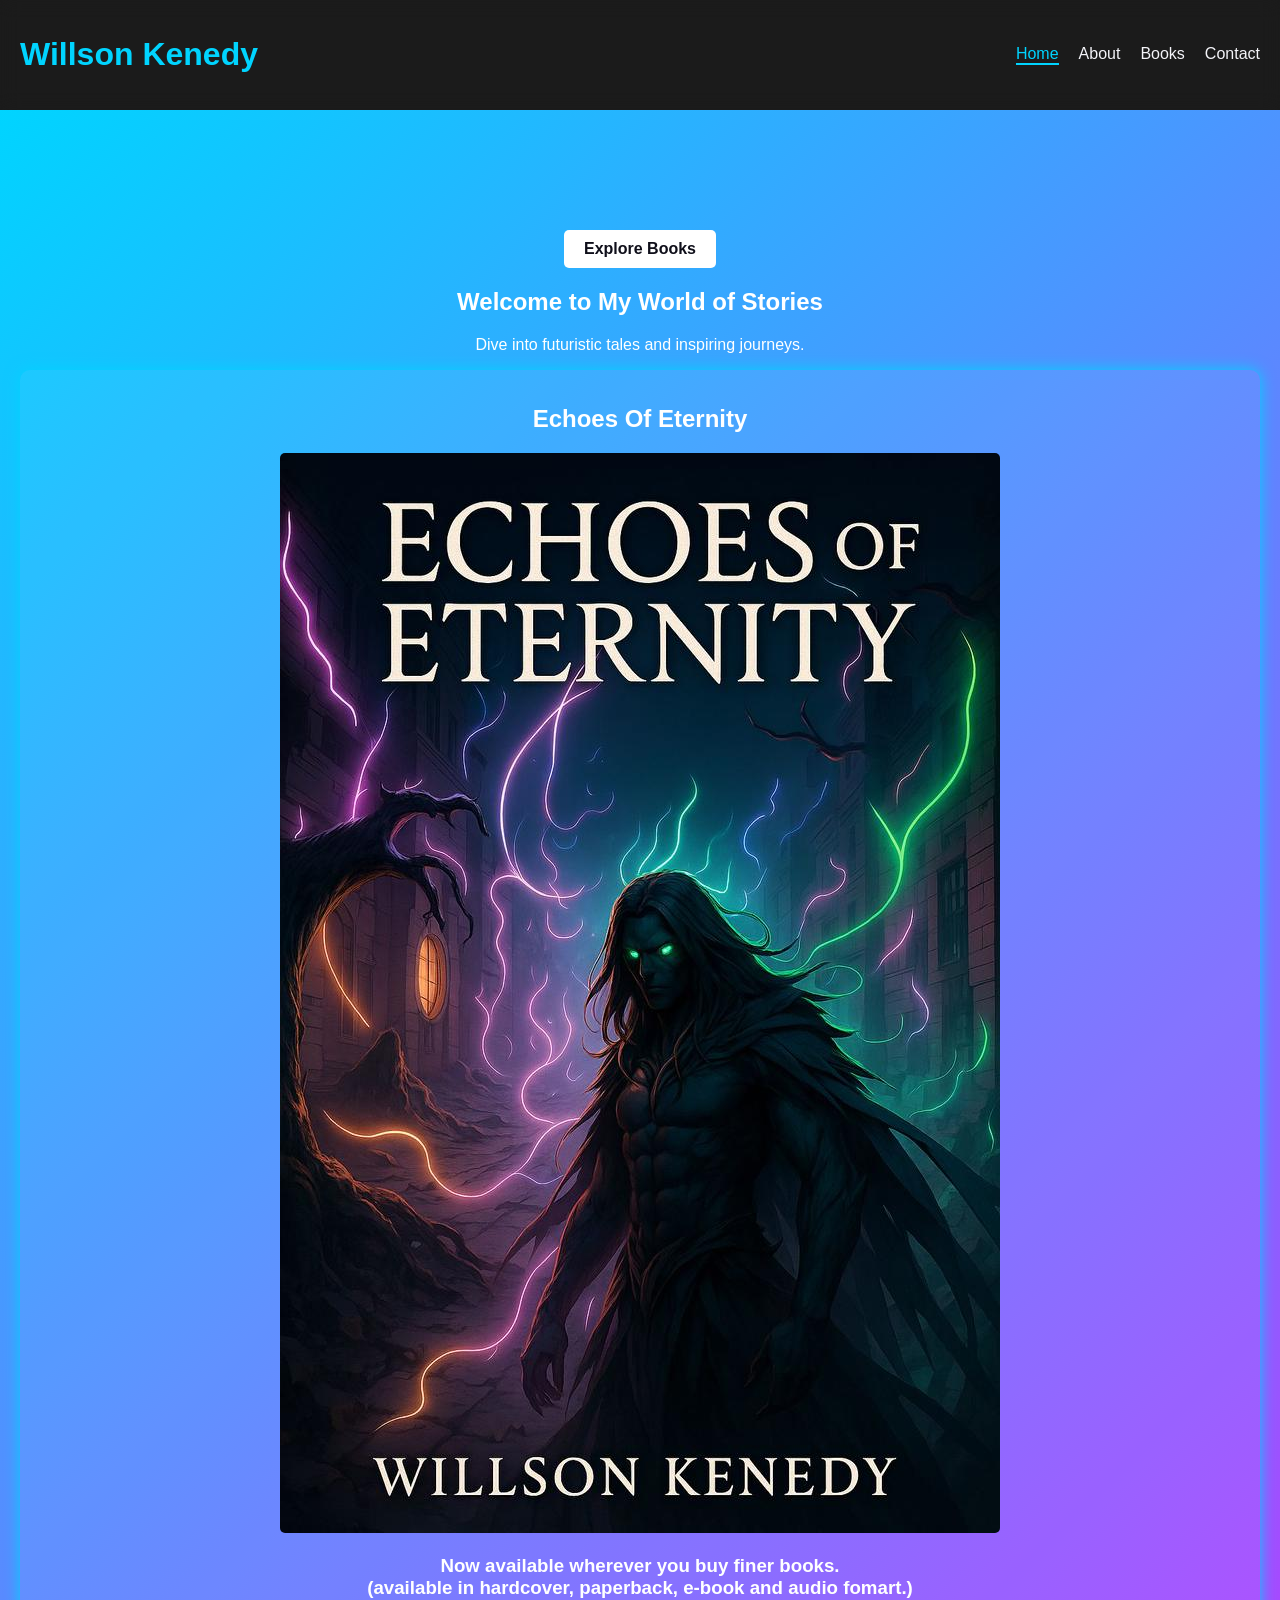
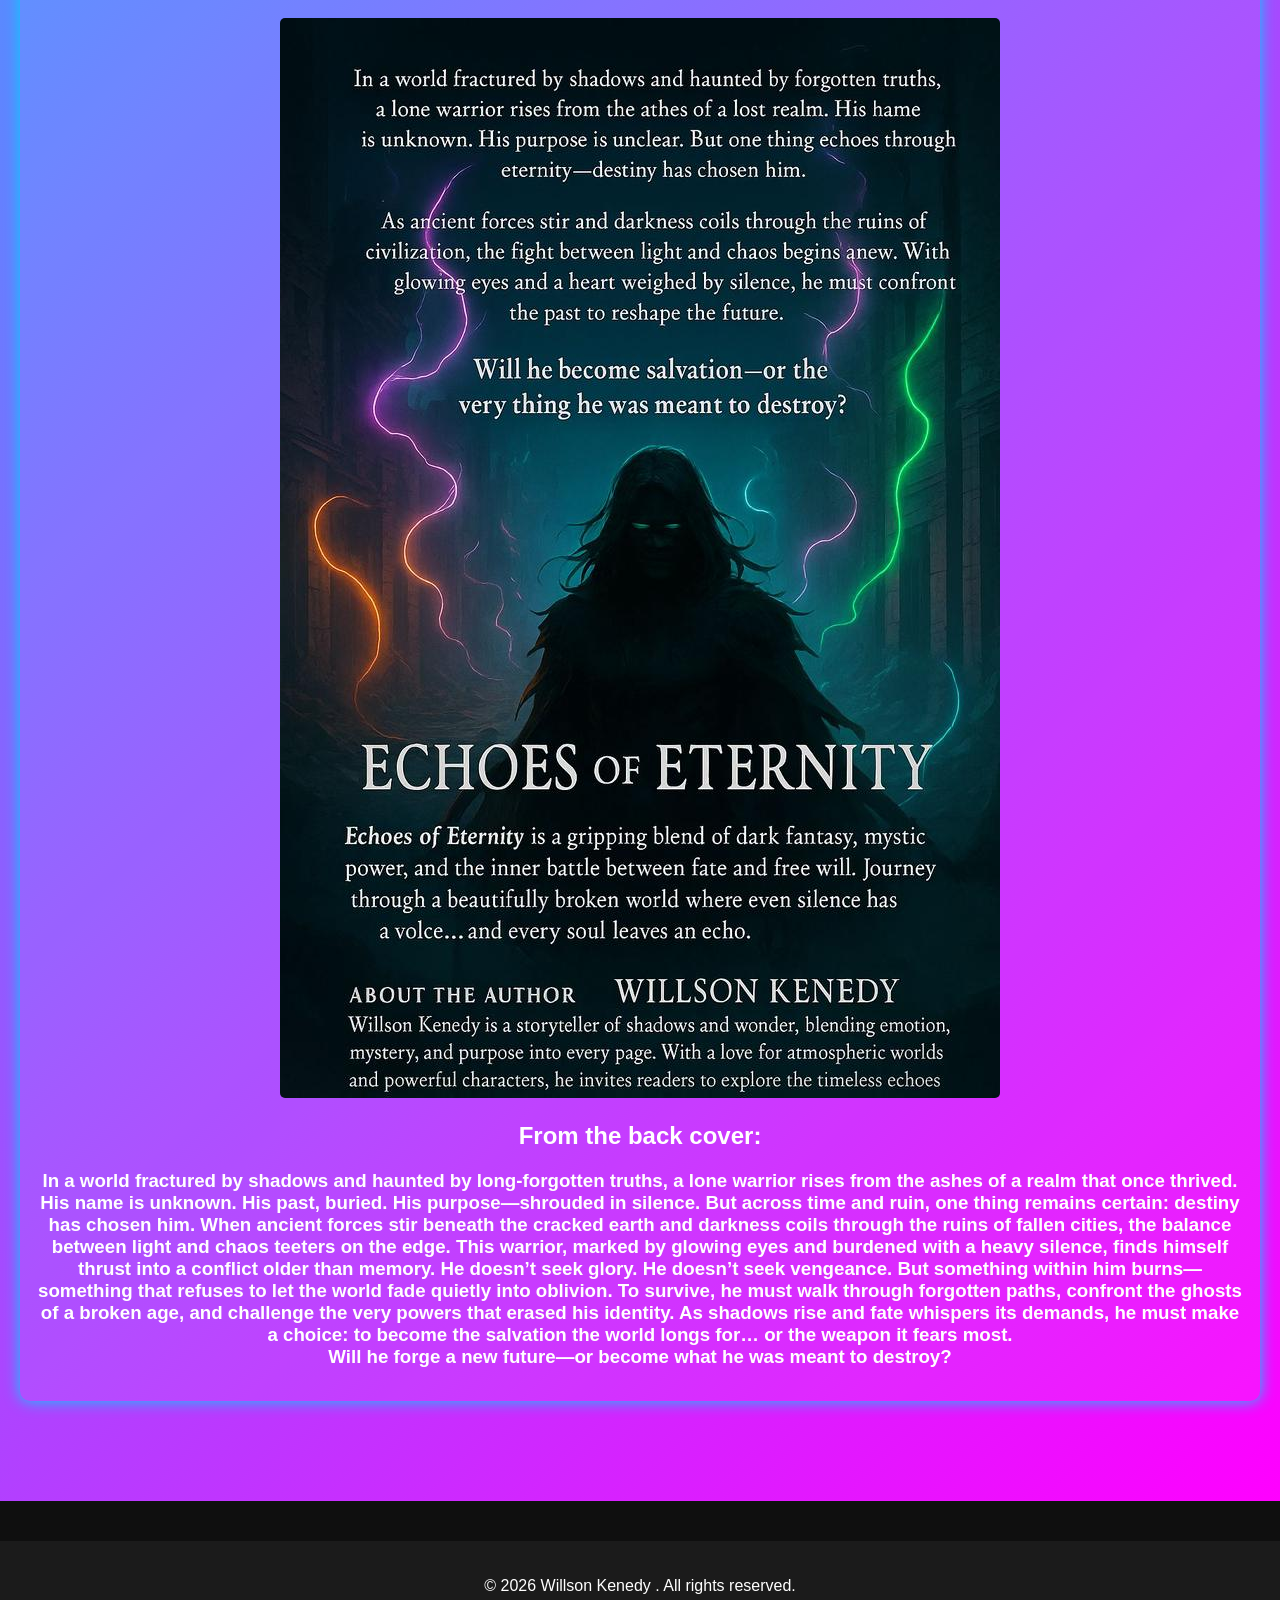
<file: index.html>
<!DOCTYPE html>
<html lang="en">
<head>
  <meta charset="UTF-8">
  <meta name="viewport" content="width=device-width, initial-scale=1.0">
  <title>Willson Kenedy | Home</title>
  <link rel="stylesheet" href="style.css">
  <script defer src="script.js"></script>
</head>
<body>
  <header>
    <h1>Willson Kenedy</h1>
    <nav id="navbar">
      <a href="index.html" class="active">Home</a>
      <a href="about.html">About</a>
      <a href="books.html">Books</a>
      <a href="contact.html">Contact</a>
  
    </nav>
    <div class="menu-toggle" id="menu-toggle">☰</div>
  </header>
  <section class="hero">
    <a href="books.html" class="btn">Explore Books</a>
    <h2>Welcome to My World of Stories</h2>
    <p>Dive into futuristic tales and inspiring journeys.</p>
    <div class="books">
      <h2> Echoes Of Eternity</h2>
      <img src="Echoes of eternity.jpg" alt="Echoes of eternity">
      <p><h3>Now available wherever you buy finer books.<br>(available in hardcover, paperback, e-book and audio fomart.)</h3></p>
      <img src="back.jpg" alt="back cover">
      <p><h2>From the back cover:</h2>
        <h3>In a world fractured by shadows and haunted by long-forgotten truths, a lone warrior rises from the ashes of a realm that once thrived. His name is unknown. His past, buried. His purpose—shrouded in silence. But across time and ruin, one thing remains certain: destiny has chosen him.

When ancient forces stir beneath the cracked earth and darkness coils through the ruins of fallen cities, the balance between light and chaos teeters on the edge. This warrior, marked by glowing eyes and burdened with a heavy silence, finds himself thrust into a conflict older than memory. He doesn’t seek glory. He doesn’t seek vengeance. But something within him burns—something that refuses to let the world fade quietly into oblivion.

To survive, he must walk through forgotten paths, confront the ghosts of a broken age, and challenge the very powers that erased his identity. As shadows rise and fate whispers its demands, he must make a choice: to become the salvation the world longs for… or the weapon it fears most.

<br> <strong>Will he forge  a new future—or become what he was meant to destroy?</strong></h3>
      </p>
    </div>
  </section>

  <footer>
   <p>&copy; 2026 Willson Kenedy . All rights reserved.</p>
  </footer>
</body>
</html>
</file>
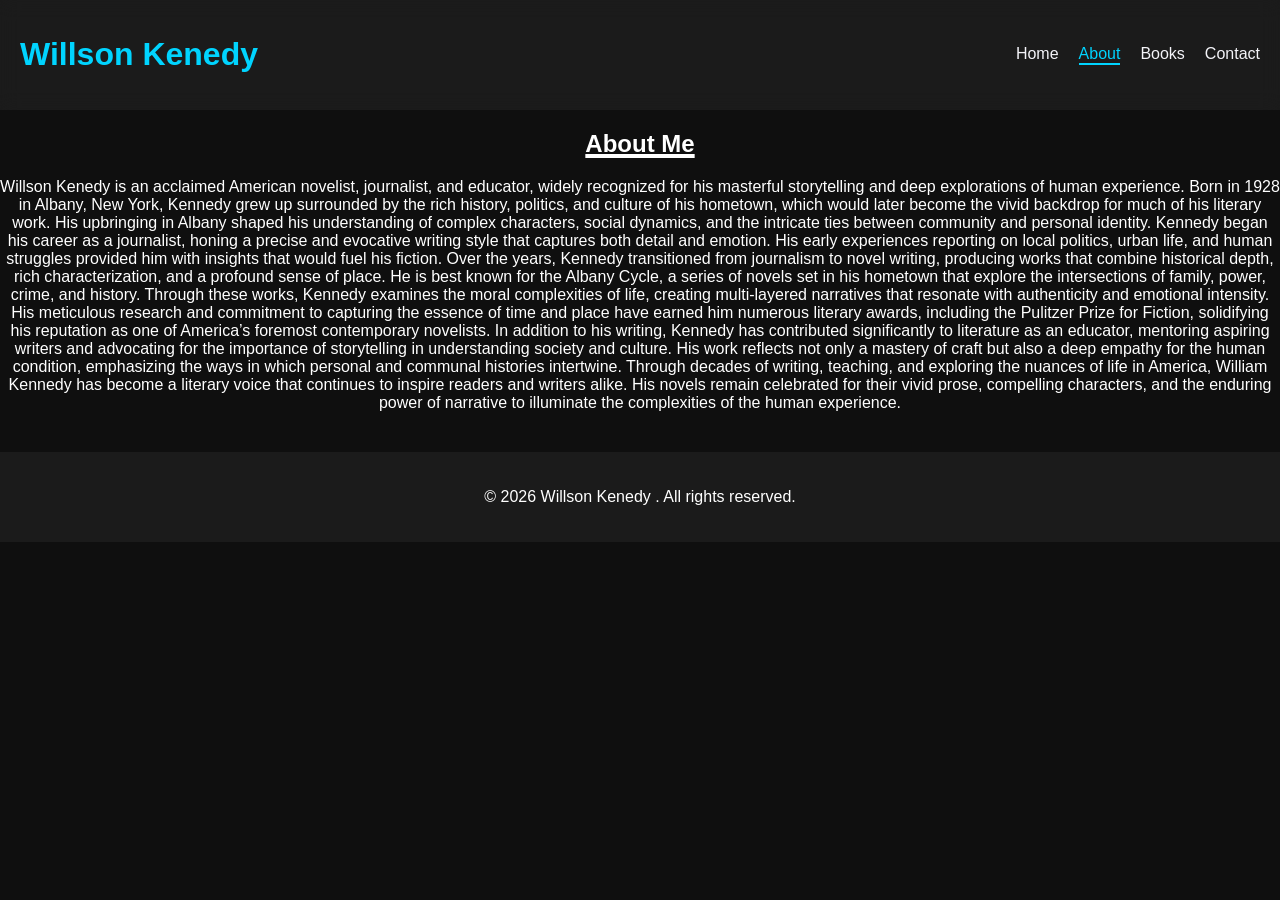
<file: about.html>
<!DOCTYPE html>
<html lang="en">
<head>
  <meta charset="UTF-8">
  <meta name="viewport" content="width=device-width, initial-scale=1.0">
  <title>Willson Kenedy | About</title>
  <link rel="stylesheet" href="style.css">
  <script defer src="script.js"></script>
</head>
<body>
  <header>
    <h1>Willson Kenedy</h1>
    <nav id="navbar">
      <a href="index.html">Home</a>
      <a href="about.html" class="active">About</a>
      <a href="books.html">Books</a>
      <a href="contact.html">Contact</a>
    </nav>
    <div class="menu-toggle" id="menu-toggle">☰</div>
  </header>

  <section class="content">
    <h1 style="text-align: center; text-decoration: underline; text-decoration-thickness: 4px;">About Me</h1>
    <p style="text-align: center;"> Willson Kenedy  is an acclaimed American novelist, journalist, and educator, widely recognized for his masterful storytelling and deep explorations of human experience. Born in 1928 in Albany, New York, Kennedy grew up surrounded by the rich history, politics, and culture of his hometown, which would later become the vivid backdrop for much of his literary work. His upbringing in Albany shaped his understanding of complex characters, social dynamics, and the intricate ties between community and personal identity.

Kennedy began his career as a journalist, honing a precise and evocative writing style that captures both detail and emotion. His early experiences reporting on local politics, urban life, and human struggles provided him with insights that would fuel his fiction. Over the years, Kennedy transitioned from journalism to novel writing, producing works that combine historical depth, rich characterization, and a profound sense of place.

He is best known for the Albany Cycle, a series of novels set in his hometown that explore the intersections of family, power, crime, and history. Through these works, Kennedy examines the moral complexities of life, creating multi-layered narratives that resonate with authenticity and emotional intensity. His meticulous research and commitment to capturing the essence of time and place have earned him numerous literary awards, including the Pulitzer Prize for Fiction, solidifying his reputation as one of America’s foremost contemporary novelists.

In addition to his writing, Kennedy has contributed significantly to literature as an educator, mentoring aspiring writers and advocating for the importance of storytelling in understanding society and culture. His work reflects not only a mastery of craft but also a deep empathy for the human condition, emphasizing the ways in which personal and communal histories intertwine.

Through decades of writing, teaching, and exploring the nuances of life in America, William Kennedy has become a literary voice that continues to inspire readers and writers alike. His novels remain celebrated for their vivid prose, compelling characters, and the enduring power of narrative to illuminate the complexities of the human experience.</p>

  <footer>
    <p>&copy; 2026 Willson Kenedy . All rights reserved.</p>
  </footer>
</body>
</html>
</file>
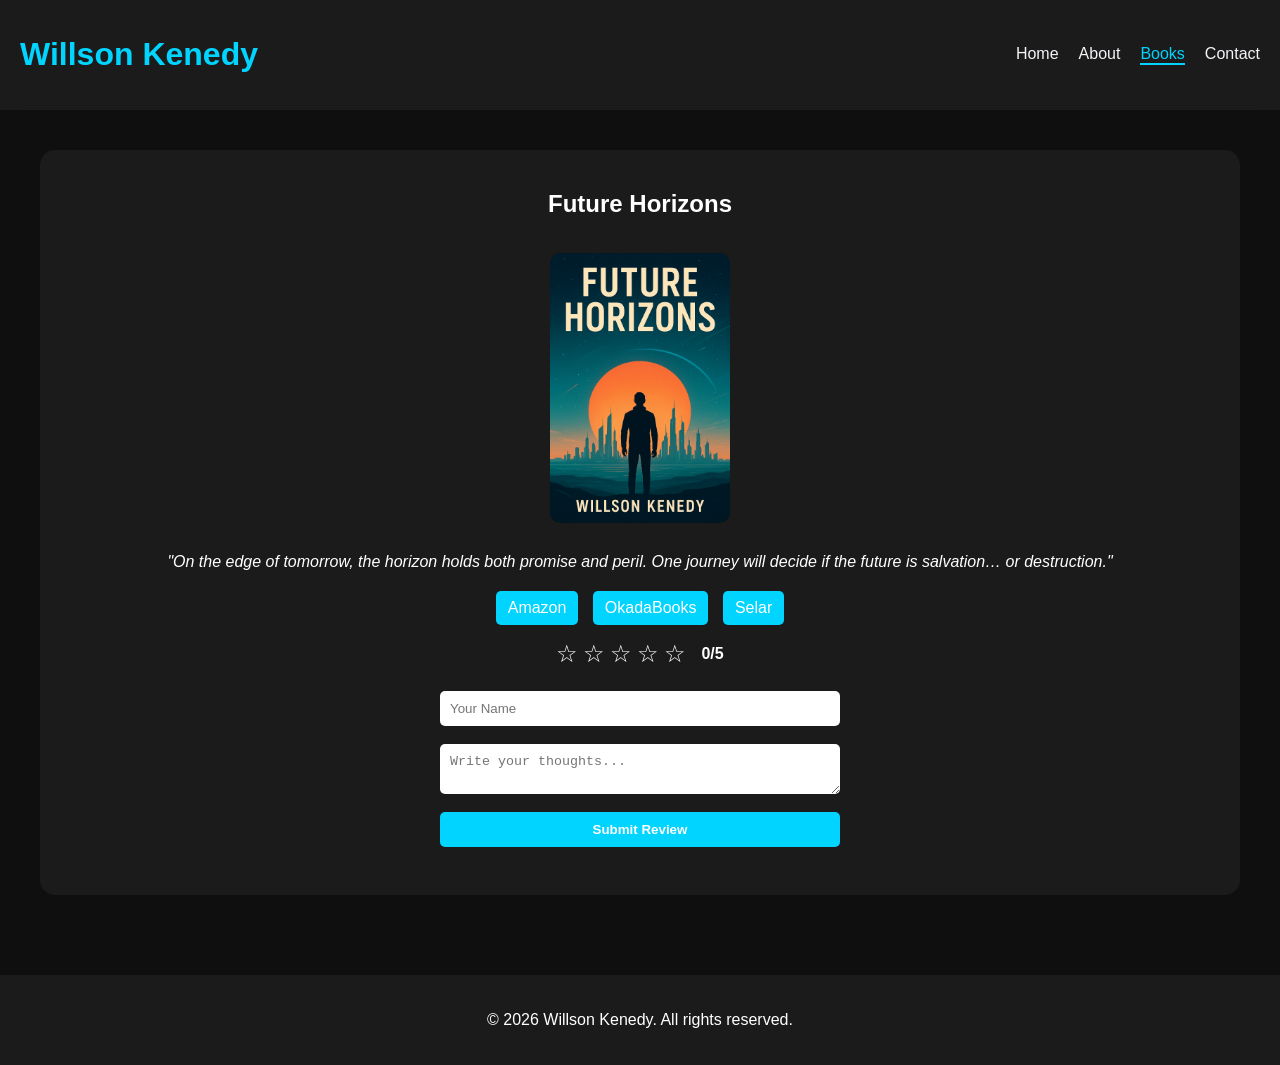
<file: book1.html>
<!DOCTYPE html>
<html lang="en">
<head>
  <meta charset="UTF-8">
  <meta name="viewport" content="width=device-width, initial-scale=1.0">
  <title>Books | Future Horizons</title>
  <link rel="stylesheet" href="style.css">
  <script defer src="reviews.js"></script>
</head>
<body>

<header>
  <h1>Willson Kenedy</h1>
  <nav id="navbar">
    <a href="index.html">Home</a>
    <a href="about.html">About</a>
    <a href="books.html" class="active">Books</a>
    <a href="contact.html">Contact</a>

  </nav>
  <div class="menu-toggle" id="menu-toggle">☰</div>
</header>

<section class="books-grid">

  <!-- Book Card -->
  <div class="book-card" data-book="echoes">
    <h2 class="book-title">Future Horizons</h2>
    <img src="image 1.png" alt="Neon Dreams Cover" class="book-cover">
    <p class="excerpt">
     "On the edge of tomorrow, the horizon holds both promise and peril.
One journey will decide if the future is salvation… or destruction."
    </p>

    <div class="buy-links">
      <a href="#">Amazon</a>
      <a href="#">OkadaBooks</a>
      <a href="#">Selar</a>
    </div>

    <!-- Rating & Review Form -->
    <div class="rating">
      <span class="star" data-value="1">☆</span>
      <span class="star" data-value="2">☆</span>
      <span class="star" data-value="3">☆</span>
      <span class="star" data-value="4">☆</span>
      <span class="star" data-value="5">☆</span>
      <span class="avg-rating">0/5</span>
    </div>

    <form class="review-form">
      <input type="text" name="name" placeholder="Your Name" required>
      <textarea name="review" placeholder="Write your thoughts..." required></textarea>
      <button onclick="saveReview()">Submit Review</button>
    </form>

    <div class="review-list"></div>
  </div>

  <!-- Add more books here with class="book-card" -->
</section>

<footer>
  <p>&copy; 2026 Willson Kenedy. All rights reserved.</p>
</footer>
  <script src="script.js"></script>

</body>
</html>
</file>
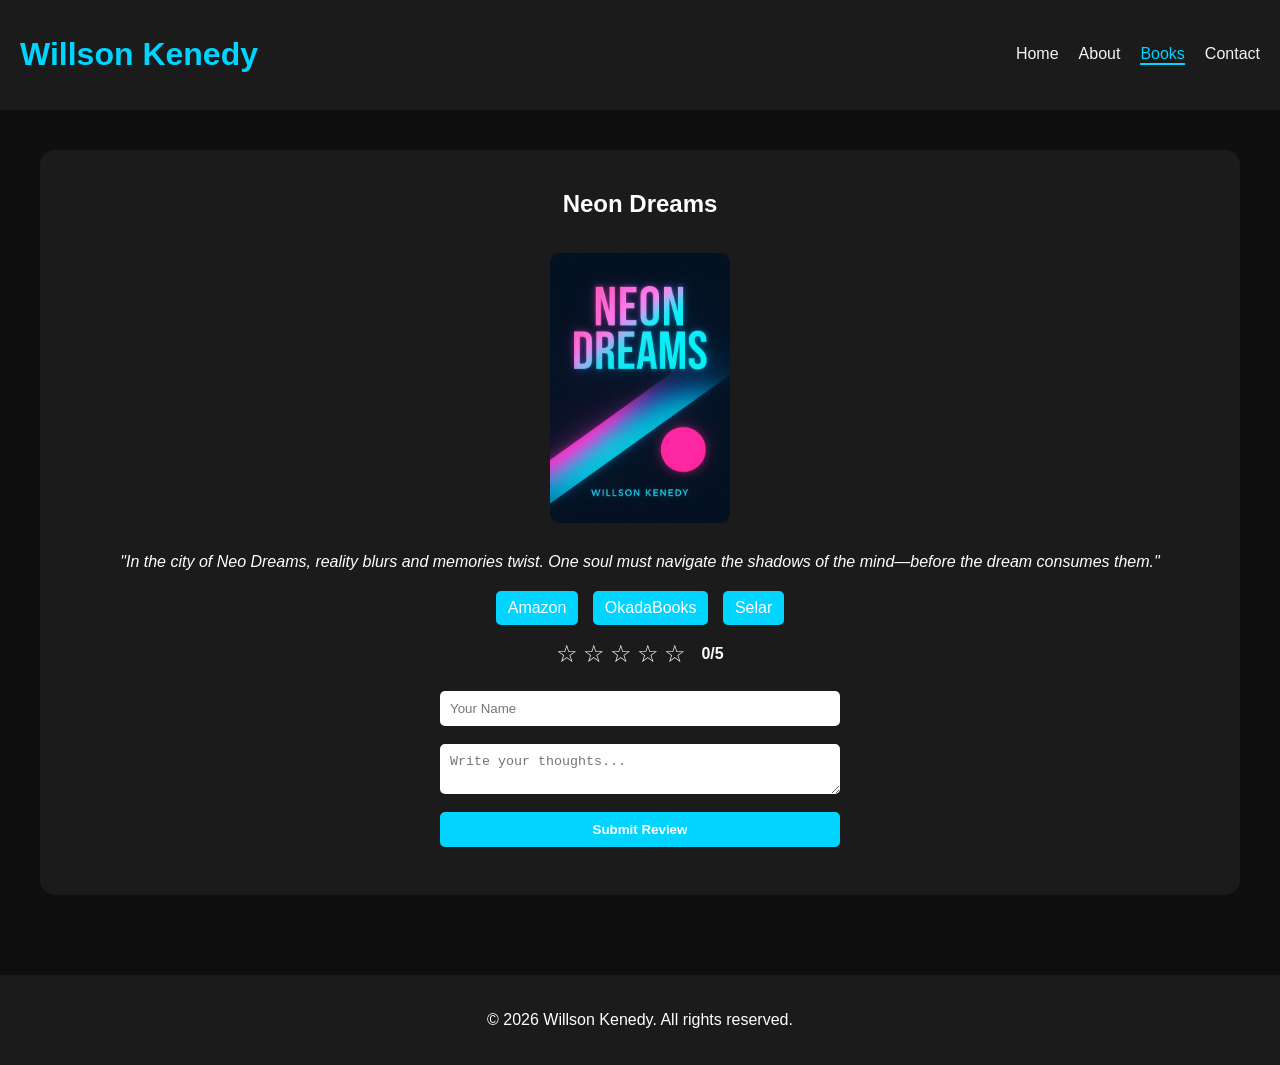
<file: book2.html>
<!DOCTYPE html>
<html lang="en">
<head>
  <meta charset="UTF-8">
  <meta name="viewport" content="width=device-width, initial-scale=1.0">
  <title>Books | Neon Dream</title>
  <link rel="stylesheet" href="style.css">
  <script defer src="reviews.js"></script>
</head>
<body>

<header>
  <h1>Willson Kenedy</h1>
  <nav id="navbar">
    <a href="index.html">Home</a>
    <a href="about.html">About</a>
    <a href="books.html" class="active">Books</a>
    <a href="contact.html">Contact</a>
  
  </nav>
   <div class="menu-toggle" id="menu-toggle">☰</div>
</header>

<section class="books-grid">

  <!-- Book Card -->
  <div class="book-card" data-book="echoes">
    <h2 class="book-title">Neon Dreams</h2>
    <img src="image 2.png" alt="Neon Dreams Cover" class="book-cover">
    <p class="excerpt">
     "In the city of Neo Dreams, reality blurs and memories twist.
One soul must navigate the shadows of the mind—before the dream consumes them."
    </p>

    <div class="buy-links">
      <a href="#">Amazon</a>
      <a href="#">OkadaBooks</a>
      <a href="#">Selar</a>
    </div>

    <!-- Rating & Review Form -->
    <div class="rating">
      <span class="star" data-value="1">☆</span>
      <span class="star" data-value="2">☆</span>
      <span class="star" data-value="3">☆</span>
      <span class="star" data-value="4">☆</span>
      <span class="star" data-value="5">☆</span>
      <span class="avg-rating">0/5</span>
    </div>

    <form class="review-form">
      <input type="text" name="name" placeholder="Your Name" required>
      <textarea name="review" placeholder="Write your thoughts..." required></textarea>
      <button onclick="saveReview()">Submit Review</button>
    </form>

    <div class="review-list"></div>
  </div>

  <!-- Add more books here with class="book-card" -->
</section>

<footer>
  <p>&copy; 2026 Willson Kenedy. All rights reserved.</p>
</footer>
<script src="script.js"></script>
</body>
</html>
</file>
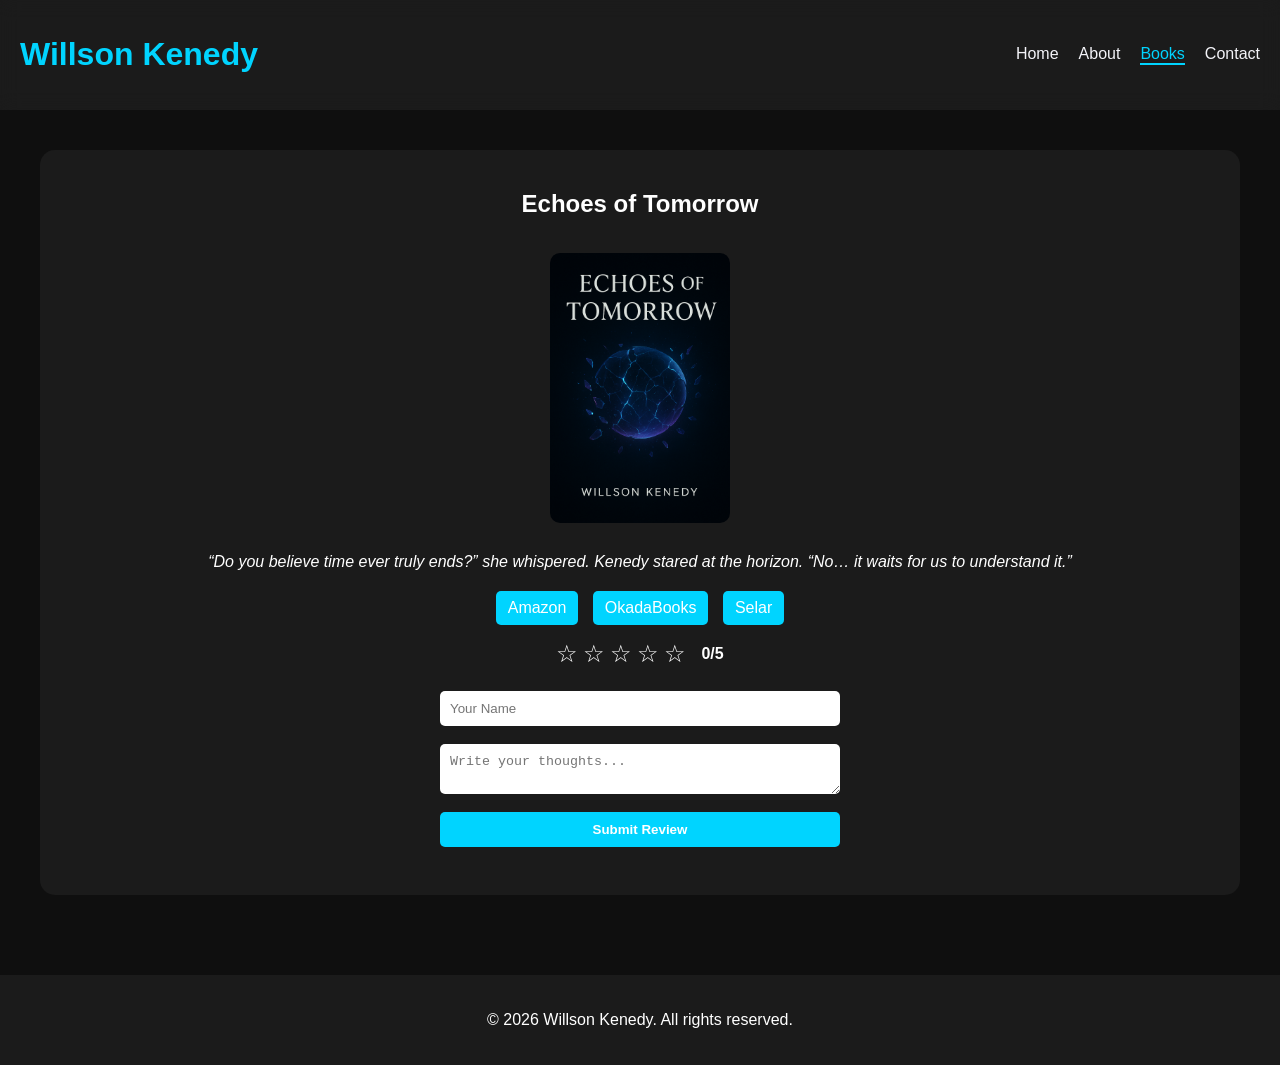
<file: book3.html>
<!DOCTYPE html>
<html lang="en">
<head>
  <meta charset="UTF-8">
  <meta name="viewport" content="width=device-width, initial-scale=1.0">
  <title>Books | Echoes of Tomorrow</title>
  <link rel="stylesheet" href="style.css">
  <script defer src="reviews.js"></script>
</head>
<body>

<header>
  <h1>Willson Kenedy</h1>
  <nav id="navbar">
    <a href="index.html">Home</a>
    <a href="about.html">About</a>
    <a href="books.html" class="active">Books</a>
    <a href="contact.html">Contact</a>
   
  </nav>
  <div class="menu-toggle" id="menu-toggle">☰</div>
</header>

<section class="books-grid">

  <!-- Book Card -->
  <div class="book-card" data-book="echoes">
    <h2 class="book-title">Echoes of Tomorrow</h2>
    <img src="image 3.png" alt="Echoes of Tomorrow Cover" class="book-cover">
    <p class="excerpt">
      “Do you believe time ever truly ends?” she whispered.  
      Kenedy stared at the horizon.  
      “No… it waits for us to understand it.”
    </p>

    <div class="buy-links">
      <a href="#">Amazon</a>
      <a href="#">OkadaBooks</a>
      <a href="#">Selar</a>
    </div>

    <!-- Rating & Review Form -->
    <div class="rating">
      <span class="star" data-value="1">☆</span>
      <span class="star" data-value="2">☆</span>
      <span class="star" data-value="3">☆</span>
      <span class="star" data-value="4">☆</span>
      <span class="star" data-value="5">☆</span>
      <span class="avg-rating">0/5</span>
    </div>

    <form class="review-form">
      <input type="text" name="name" placeholder="Your Name" required>
      <textarea name="review" placeholder="Write your thoughts..." required></textarea>
    <button onclick="saveReview()">Submit Review</button>
    </form>

    <div class="review-list"></div>
  </div>

  <!-- Add more books here with class="book-card" -->
</section>

<footer>
  <p>&copy; 2026 Willson Kenedy. All rights reserved.</p>
</footer>
<script src="script.js"></script>

</body>
</html>
</file>
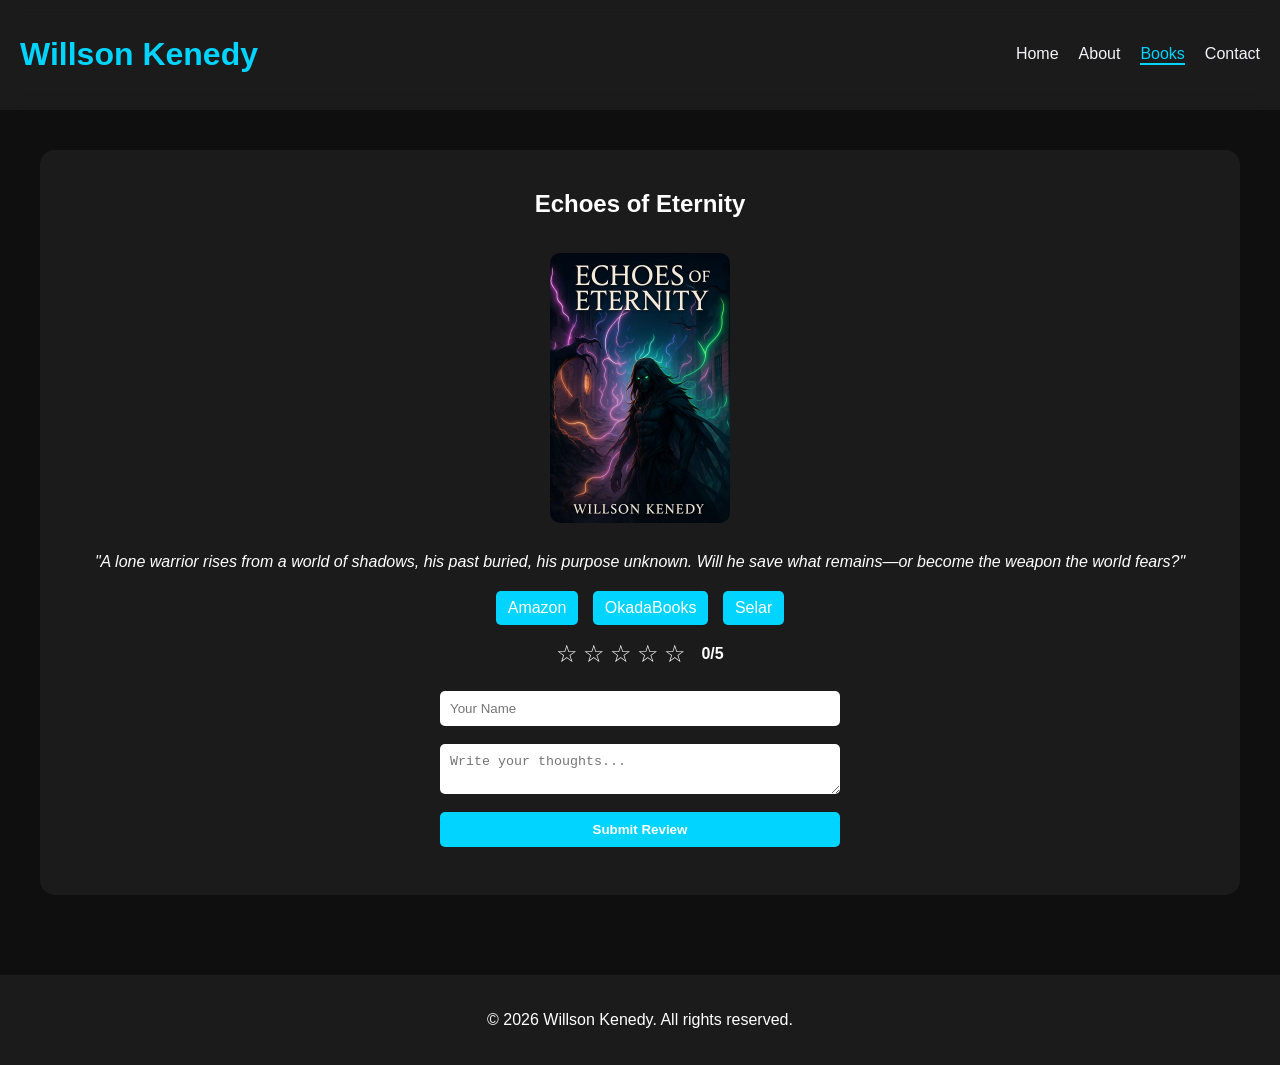
<file: book4.html>
<!DOCTYPE html>
<html lang="en">
<head>
  <meta charset="UTF-8">
  <meta name="viewport" content="width=device-width, initial-scale=1.0">
  <title>Books | Echoes of Eternity</title>
  <link rel="stylesheet" href="style.css">
  <script defer src="reviews.js"></script>
</head>
<body>

<header>
  <h1>Willson Kenedy</h1>
  <nav id="navbar">
    <a href="index.html">Home</a>
    <a href="about.html">About</a>
    <a href="books.html" class="active">Books</a>
    <a href="contact.html">Contact</a>

  </nav>
  <div class="menu-toggle" id="menu-toggle">☰</div>
</header>

<section class="books-grid">

  <!-- Book Card -->
  <div class="book-card" data-book="echoes">
    <h2 class="book-title">Echoes of Eternity</h2>
    <img src="Echoes of eternity.jpg" alt="Echoes of Eternity Cover" class="book-cover">
    <p class="excerpt">
    "A lone warrior rises from a world of shadows, his past buried, his purpose unknown.
Will he save what remains—or become the weapon the world fears?"
    </p>

    <div class="buy-links">
      <a href="#">Amazon</a>
      <a href="#">OkadaBooks</a>
      <a href="#">Selar</a>
    </div>

    <!-- Rating & Review Form -->
    <div class="rating">
      <span class="star" data-value="1">☆</span>
      <span class="star" data-value="2">☆</span>
      <span class="star" data-value="3">☆</span>
      <span class="star" data-value="4">☆</span>
      <span class="star" data-value="5">☆</span>
      <span class="avg-rating">0/5</span>
    </div>

    <form class="review-form">
      <input type="text" name="name" placeholder="Your Name" required>
      <textarea name="review" placeholder="Write your thoughts..." required></textarea>
      <button onclick="saveReview()">Submit Review</button>
    </form>

    <div class="review-list"></div>
  </div>

  <!-- Add more books here with class="book-card" -->
</section>

<footer>
  <p>&copy; 2026 Willson Kenedy. All rights reserved.</p>
</footer>
<script src="script.js"></script>
</body>
</html>
</file>
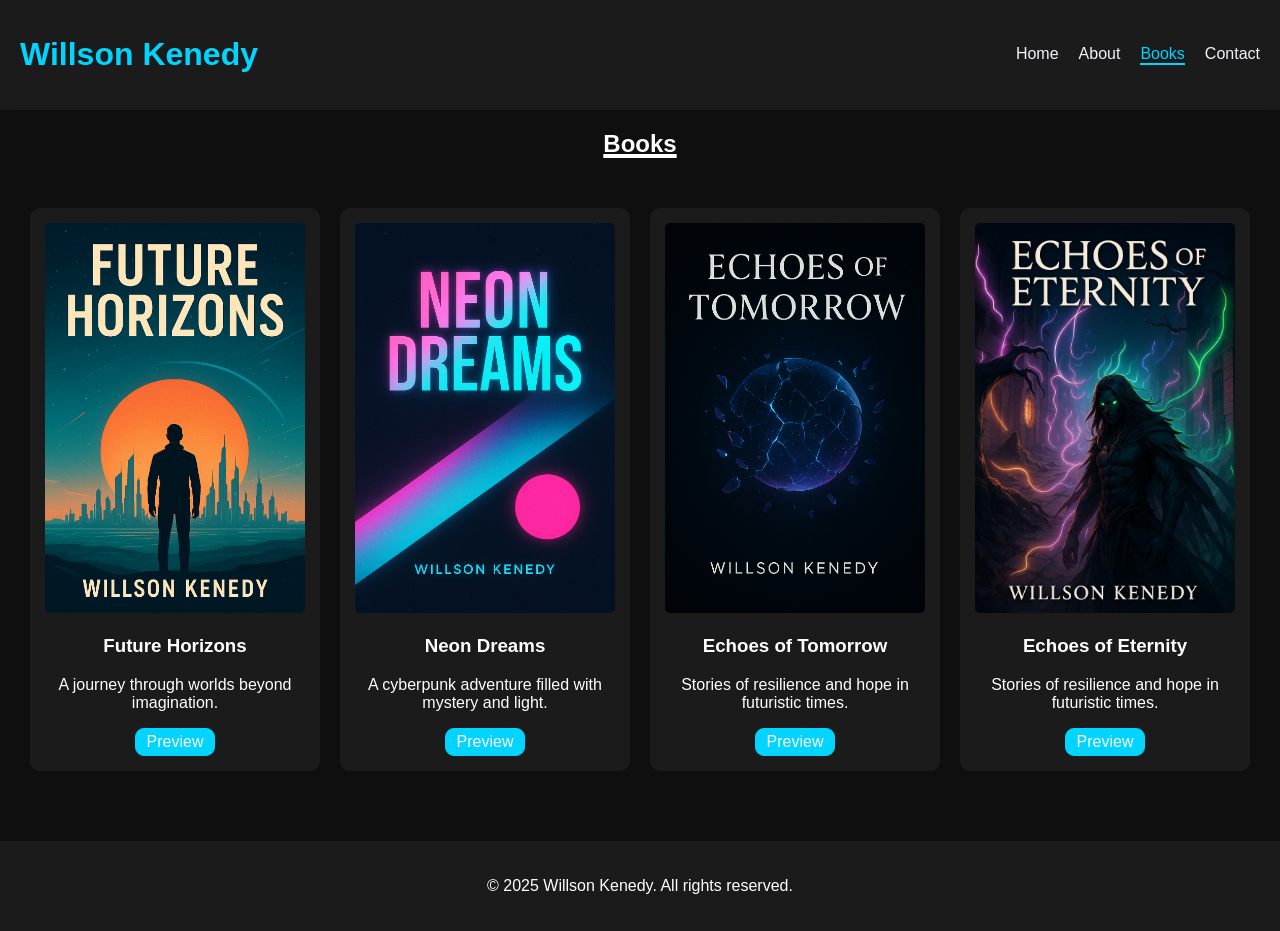
<file: books.html>
<!DOCTYPE html>
<html lang="en">
<head>
  <meta charset="UTF-8">
  <meta name="viewport" content="width=device-width, initial-scale=1.0">
  <title>Willson Kenedy| Books</title>
  <link rel="stylesheet" href="style.css">
  <script defer src="script.js"></script>
</head>
<body>
  <header>
    <h1>Willson Kenedy</h1>
    <nav id="navbar">
      <a href="index.html">Home</a>
      <a href="about.html">About</a>
      <a href="books.html" class="active">Books</a>
      <a href="contact.html">Contact</a>
  
    </nav>
    <div class="menu-toggle" id="menu-toggle">☰</div>
  </header>

  <section class="content">
    <h1 style="text-align: center; text-decoration: underline; text-decoration-thickness: 4px;">Books</h1>
    <div class="book-list">
      <div class="book">
        <img src="image 1.png" alt="Book 1">
        <h3>Future Horizons</h3>
        <p>A journey through worlds beyond imagination.</p>
        <a href="book1.html" class="molo"> Preview</a>
      </div>
      <div class="book">
        <img src="image 2.png" alt="Book 2">
        <h3>Neon Dreams</h3>
        <p>A cyberpunk adventure filled with mystery and light.</p>
        <a href="book2.html" class="molo"> Preview</a>
      </div>
      <div class="book">
        <img src="image 3.png" alt="Book 3">
        <h3>Echoes of Tomorrow</h3>
        <p>Stories of resilience and hope in futuristic times.</p>
        <a href="book3.html" class="molo"> Preview</a>
      </div>
      <div class="book">
        <img src="Echoes of eternity.jpg" alt="Book 4">
        <h3>Echoes of Eternity </h3>
        <p>Stories of resilience and hope in futuristic times.</p>
        <a href="book4.html" class="molo"> Preview</a>
      </div>
    </div>
  </section>

  <footer>
    <p>&copy; 2025 Willson Kenedy. All rights reserved.</p>
  </footer>
</body>
</html>
</file>
<file: style.css>
:root {
  --bg: #0f0f1a;
  --text: #f4f4f9;
  --primary: #00d4ff;
  --accent: #ff00ff;
}
*{
  text-decoration: none;
}

body {
  font-family: 'Segoe UI', Tahoma, Geneva, Verdana, sans-serif;
  margin: 0;
  padding: 0;
  background: var(--bg);
  color: var(--text);
}

/* Header */
header {
  display: flex;
  justify-content: space-between;
  align-items: center;
  padding: 15px 20px;
  background: rgba(255,255,255,0.05);
  backdrop-filter: blur(10px);
  position: sticky;
  top: 0;
}

header h1 { color: var(--primary); }

nav {
  display: flex;
  gap: 20px;
  transition: all 0.3s ease-in-out;
}

nav a {
  text-decoration: none;
  color: var(--text);
  font-weight: 500;
}

nav a.active {
  color: var(--primary);
  border-bottom: 2px solid var(--primary);
}

/* Hamburger */
.menu-toggle {
  display: none;
  font-size: 2rem;
  color: var(--text);
  cursor: pointer;
}

@media (max-width: 768px) {
  nav {
    display: none;
    flex-direction: column;
    position: absolute;
    top: 70px;
    right: 20px;
    background: rgba(0,0,0,0.9);
    padding: 15px;
    border-radius: 8px;
  }
  nav.active { display: flex; }
  .menu-toggle { display: block; }
}

/* Hero */
.hero {
  text-align: center;
  padding: 100px 20px;
  background: linear-gradient(135deg, var(--primary), var(--accent));
  color: #fff;
}

.btn {
  display: inline-block;
  margin-top: 20px;
  background: #fff;
  color: var(--bg);
  padding: 10px 20px;
  border-radius: 5px;
  text-decoration: none;
  font-weight: bold;
}

/* Books */
.book-list {
  display: grid;
  grid-template-columns: repeat(auto-fit, minmax(220px, 1fr));
  gap: 20px;
  padding: 30px;
}

.book {
  background: rgba(255,255,255,0.05);
  padding: 15px;
  border-radius: 10px;
  text-align: center;
  transition: transform 0.2s;
}

.book:hover {
  transform: scale(1.05);
  box-shadow: 0 0 15px var(--primary);
}

.book img {
  max-width: 100%;
  border-radius: 5px;
}

.books {
background: rgba(255,255,255,0.05);
  padding: 15px;
  border-radius: 10px;
  text-align: center;
  box-shadow: 0 0 15px var(--primary);
}

.books img {
 max-width: 100%;
  border-radius: 5px;
}



/* Form */
form {
  max-width: 400px;
  margin: 20px auto;
  display: flex;
  flex-direction: column;
}

form input, form textarea, form button {
  margin: 8px 0;
  padding: 10px;
  border: none;
  border-radius: 5px;
}

form input:focus, form textarea:focus {
  border: 1px solid var(--primary);
  box-shadow: 0 0 8px var(--primary);
}

form button {
  background: var(--primary);
  color: #000;
  font-weight: bold;
  cursor: pointer;
}
 .bottom {
  text-align: center;
  margin: auto;
  font-family: Arial, Helvetica, sans-serif;
 }

  .question{
    text-align: center;
    margin: auto;
  }

.socialmedia{
  text-align: center;
  background-color: #00d4ff;
  margin: auto;
  height: 120px;
  padding: 5px;
  margin-top: 50px;
}
 .me {
  text-align: left;
  text-decoration: underline;
  text-decoration-thickness: 2px;
  text-decoration-color: #f4f4f9;
 }
 div a {
  display: inline-block;
  list-style: none;
  padding: 0 16px;
 }

.milo{
  align-items: center;
  font-size: 16px;
  cursor: pointer;
}

.molo{
  text-decoration:none;
  color: white;
  cursor: pointer;
  background: var(--primary);
  border: 1px solid var(--primary);
  width:70px;
  padding: 4px;
  border-radius: 9px;

  

}

 m
.icons {
  background: transparent;
  transition: transform 0.2s;
}

/* Footer */
footer {
  text-align: center;
  padding: 20px;
  background: rgba(255,255,255,0.05);
  margin-top: 40px;
}



.social-icon {
  margin-bottom: 25px;
}

.social-icon a {
  color: black;
  font-size: 1.2rem;
  margin: 0 10px;
  transition: color 0.3s;
}

.social-icon a:hover {
  color: #fff;
}

body {
  background: #0f0f0f;
  color: white;
  font-family: 'Arial', sans-serif;
  margin: 0;
}

h1, h2 { text-align: center; }

.books-grid {
  display: grid;
  grid-template-columns: repeat(auto-fit, minmax(320px, 1fr));
  gap: 30px;
  padding: 40px;
}

.book-card {
  background: rgba(255,255,255,0.05);
  border-radius: 15px;
  padding: 20px;
  display: flex;
  flex-direction: column;
  align-items: center;
}

.book-card img {
  width: 180px;
  border-radius: 10px;
  margin: 15px 0;
}

.excerpt {
  font-style: italic;
  margin: 15px 0;
}

.buy-links a {
  background: var(--primary);
  color: white;
  text-decoration: none;
  padding: 8px 12px;
  margin: 5px;
  border-radius: 5px;
}

.review-form {
  display: flex;
  flex-direction: column;
  width: 100%;
  margin-top: 15px;
}

.review-form input,
.review-form textarea {
  padding: 10px;
  margin-bottom: 10px;
  border-radius: 5px;
  border: none;
}

.review-form button {
  background:var(--primary);
  color: white;
  padding: 10px;
  border: none;
  border-radius: 5px;
  cursor: pointer;
}

.rating {
  display: flex;
  align-items: center;
  gap: 5px;
  margin-top: 10px;
}

.star {
  cursor: pointer;
  font-size: 24px;
}

.star.selected {
  color: gold;
}

.avg-rating {
  margin-left: 10px;
  font-weight: bold;
}

.review-list p {
  background: rgba(255,255,255,0.1);
  padding: 8px;
  border-radius: 5px;
  margin: 5px 0;
  position: relative;
}

.review-list button {
  position: absolute;
  right: 8px;
  top: 8px;
  background: crimson;
  border: none;
  color: white;
  padding: 2px 6px;
  border-radius: 3px;
  cursor: pointer;
  font-size: 12px;
}
</file>
